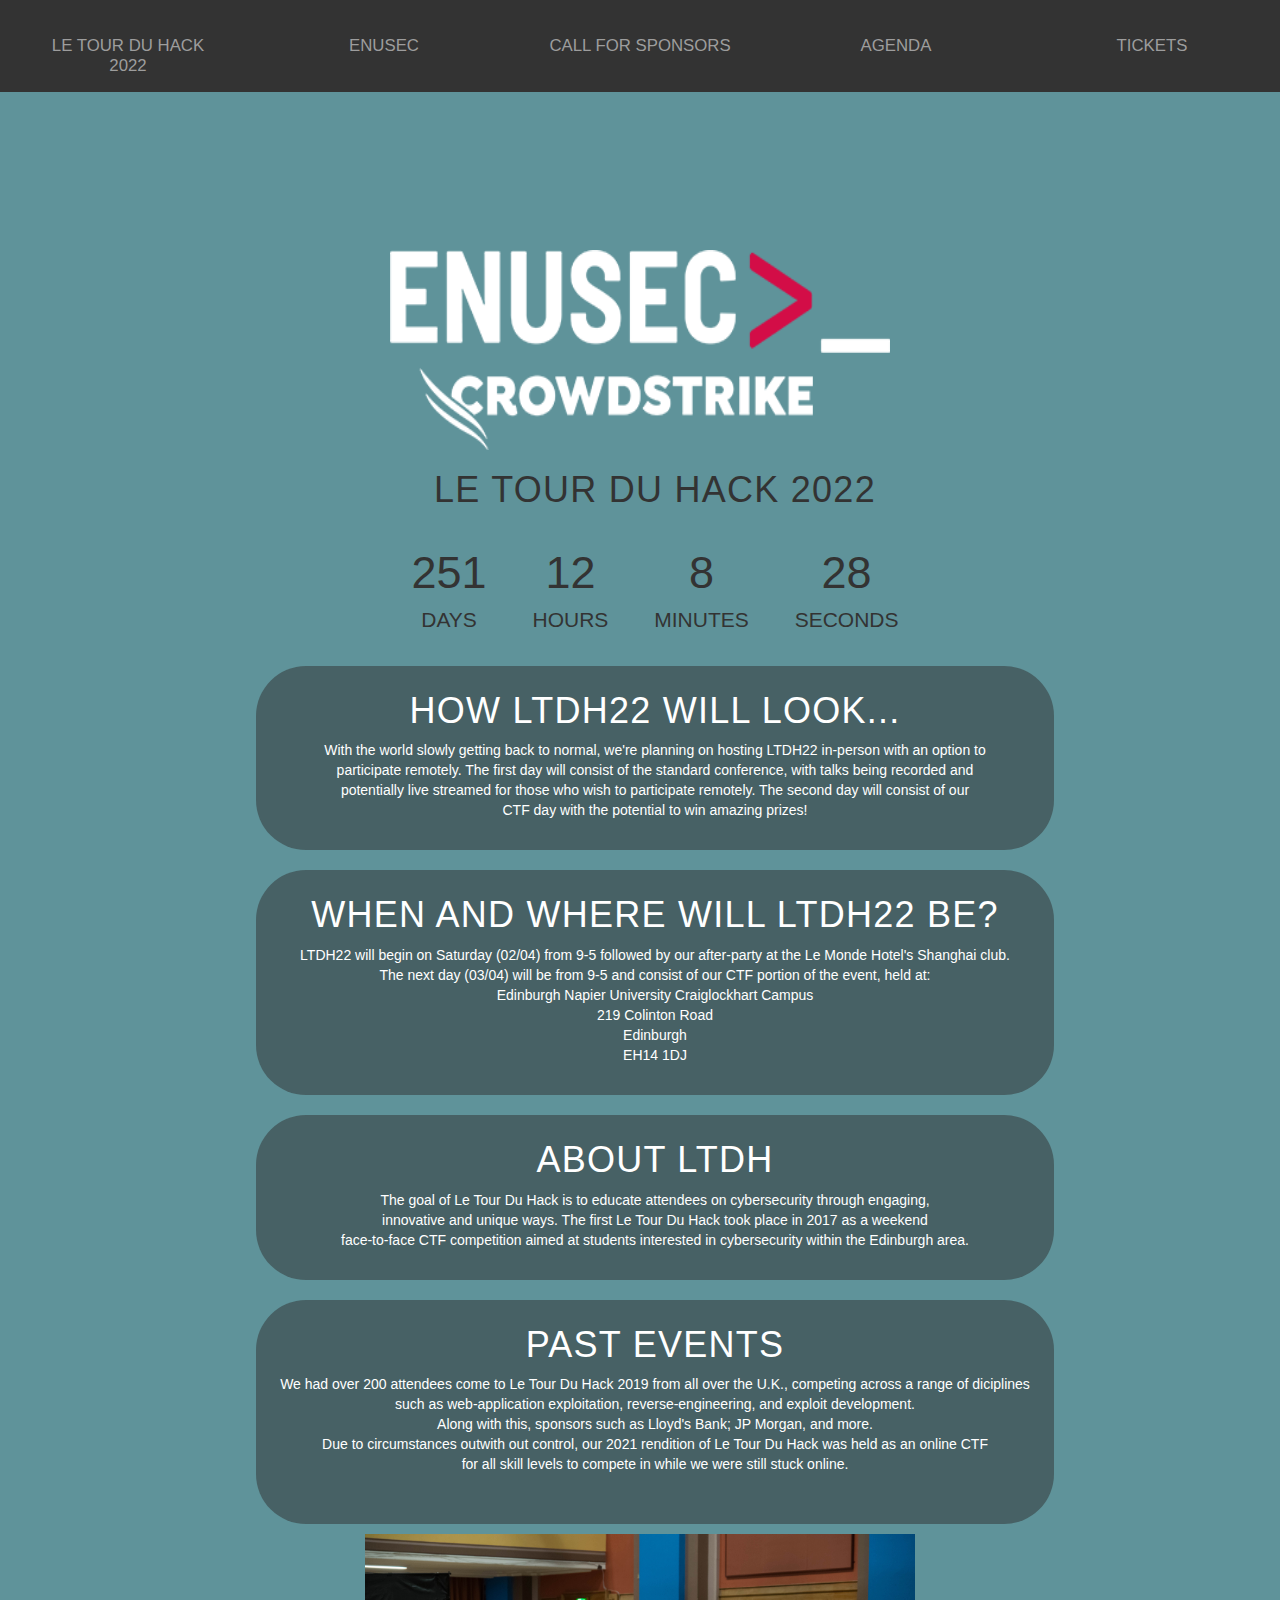
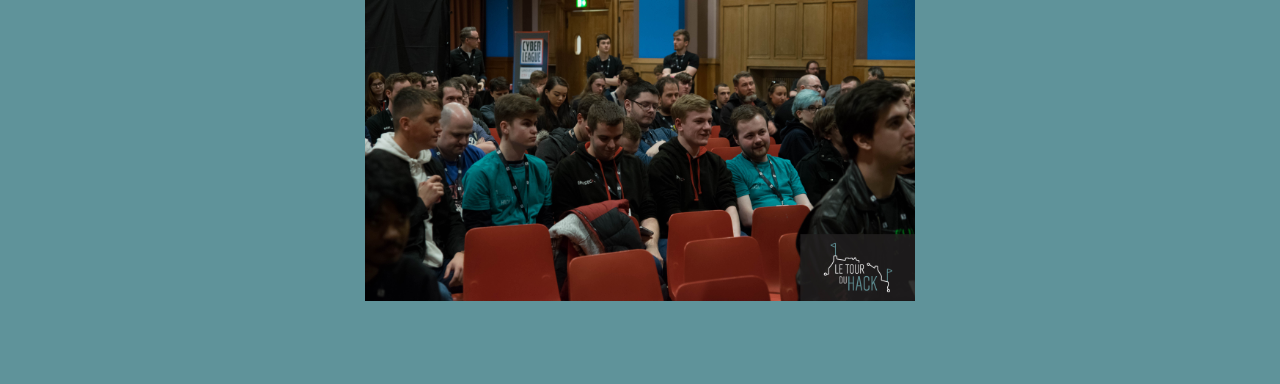
<file: index.html>
<!DOCTYPE html>
<html lang="en">
<head>

  <title>Le Tour Du Hack 2022</title>
  <meta charset="utf-8">
  <meta name="viewport" content="width=device-width, initial-scale=1">
  <link rel="stylesheet" href="https://maxcdn.bootstrapcdn.com/bootstrap/3.4.1/css/bootstrap.min.css">
  <script src="https://ajax.googleapis.com/ajax/libs/jquery/3.5.1/jquery.min.js"></script>
  <script src="https://maxcdn.bootstrapcdn.com/bootstrap/3.4.1/js/bootstrap.min.js"></script>
</head>
<body style="height:620px">
<nav class="navbar navbar-inverse navbar-fixed-top">
    <ul class="nav navbar-nav">
      <li><a class="navbar-brand" href="https://ltdh22.enusec.org/">Le Tour Du Hack 2022</a></li>
      <li><a href="https://enusec.org/">ENUSEC</a></li>
      <li><a href="https://ltdh22.enusec.org/cfs">Call For Sponsors</a></li>
      <li><a href="https://ltdh22.enusec.org/agenda.html">Agenda</a></li>
      <li><a href="https://www.eventbrite.co.uk/e/le-tour-du-hack-2022-tickets-243258912957">Tickets</a></li>
    </ul>
</nav>



<link rel="stylesheet" href="style.css">

  <div class="im"></div>
<div class="container"><img src="enuseclogo.png" alt="Enusec Logo" style="width:500px;height:200px;">

<div class="container">
  <h1 id="headline">Le Tour Du Hack 2022</h1>
  <div id="countdown">
  <script src="script.js"></script>
    <ul class="time">
      <li><span id="days"></span>Days</li>
      <li><span id="hours"></span>Hours</li>
      <li><span id="minutes"></span>Minutes</li>
      <li><span id="seconds"></span>Seconds</li>
    </ul>
  </div>
</div>
  
  
<div class="container" style="color:white;">

	<div style="padding-top:5px; background: rgba(48,47,47, 0.5); width:70%; margin-left:auto; margin-right:auto; display:block; border-radius:50px;">

		<h1 id="headline"> How LTDH22 will look... </h1>
		<p>
		With the world slowly getting back to normal, we're planning on hosting LTDH22 in-person with an option to <br>
		participate remotely. The first day will consist of the standard conference, with talks being recorded and <br>
		potentially live streamed for those who wish to participate remotely. The second day will consist of our <br>
		CTF day with the potential to win amazing prizes!<br>
		</p>
		<br>
	</div>
	<br>
	<div style="padding-top:5px; background: rgba(48,47,47, 0.5); width:70%; margin-left:auto; margin-right:auto; display:block; border-radius:50px;">

		<h1 id="headline"> When and Where will LTDH22 be? </h1>
		<p>
		LTDH22 will begin on Saturday (02/04) from 9-5 followed by our after-party at the Le Monde Hotel's Shanghai club. <br>
		The next day (03/04) will be from 9-5 and consist of our CTF portion of the event, held at:<br>
		Edinburgh Napier University Craiglockhart Campus<br>
		219 Colinton Road<br>
    		Edinburgh<br>
   		EH14 1DJ <br>
		</p>
		<br>
	</div>
	<br>
	<div style="padding-top:5px; background: rgba(48,47,47, 0.5); width:70%; margin-left:auto; margin-right:auto; display:block; border-radius:50px;">

		<h1 id="headline"> About LTDH </h1>
		<p> 
		The goal of Le Tour Du Hack is to educate attendees on cybersecurity through engaging, <br>
		innovative and unique ways. The first Le Tour Du Hack took place in 2017 as a weekend <br>
		face-to-face CTF competition aimed at students interested in cybersecurity within the Edinburgh area.<br></p>
		<br>
	</div>
	<br>
	<div style="padding-top:5px; background: rgba(48,47,47, 0.5); width:70%; margin-left:auto; margin-right:auto; display:block; border-radius:50px;">

		<h1 id="headline"> Past Events </h1>
		<p style="padding-bottom:50px;">
		We had over 200 attendees come to Le Tour Du Hack 2019 from all over the U.K., competing across a range of diciplines<br>
		such as web-application exploitation, reverse-engineering, and exploit development. <br>
		Along with this, sponsors such as Lloyd's Bank; JP Morgan, and more.<br>
		Due to circumstances outwith out control, our 2021 rendition of Le Tour Du Hack was held as an online CTF<br>
		for all skill levels to compete in while we were still stuck online.<br>
		</p>
		
	</div>
</div>


<div class="w3-content" style="max-height:250px; max-width:550px; display:block; margin-left:auto; margin-right:auto; padding-bottom:450px;">

  <img class="mySlides" src="uploads/DSC_2024.jpg" style="width:100%">
  <img class="mySlides" src="uploads/DSC_2030.jpg" style="width:100%">
  <img class="mySlides" src="uploads/IMG_3786.jpg" style="width:100%">
  <img class="mySlides" src="uploads/comm.png" style="width:100%">
  <img class="mySlides" src="Capture.PNG" style="width:100%">
  <img class="mySlides" src="uploads/logo.png" style="width:100%">
  <img class="mySlides" src="uploads/rich.png" style="width:100%">
  
</div>

<script>
	var slideIndex = 0;
	carousel();

	function carousel() {
	  var i;
	  var x = document.getElementsByClassName("mySlides");
	  for (i = 0; i < x.length; i++) {
		x[i].style.display = "none"; 
	  }
	  slideIndex++;
	  if (slideIndex > x.length) {slideIndex = 1} 
	  x[slideIndex-1].style.display = "block"; 
	  setTimeout(carousel, 2000); 
	}
</script>

</html>
</file>
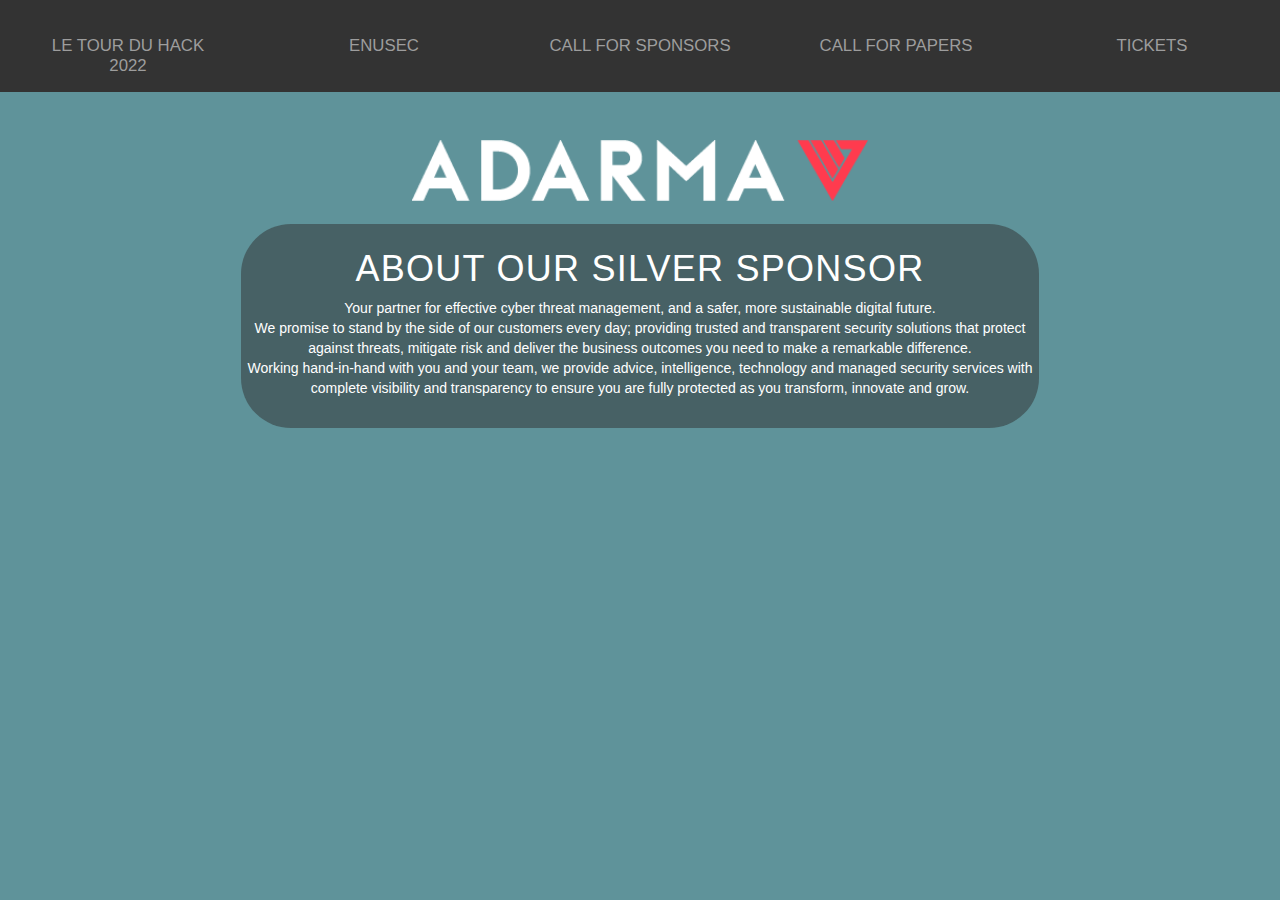
<file: adarma.html>
<!DOCTYPE html>
<html lang="en">
<head>

  <title>Le Tour Du Hack 2022</title>
  <meta charset="utf-8">
  <meta name="viewport" content="width=device-width, initial-scale=1">
  <link rel="stylesheet" href="https://maxcdn.bootstrapcdn.com/bootstrap/3.4.1/css/bootstrap.min.css">
  <script src="https://ajax.googleapis.com/ajax/libs/jquery/3.5.1/jquery.min.js"></script>
  <script src="https://maxcdn.bootstrapcdn.com/bootstrap/3.4.1/js/bootstrap.min.js"></script>
</head>
<body style="height:620px">

<nav class="navbar navbar-inverse navbar-fixed-top">
    <ul class="nav navbar-nav">
      <li><a class="navbar-brand" href="https://ltdh22.enusec.org/">Le Tour Du Hack 2022</a></li>
      <li><a href="https://enusec.org/">ENUSEC</a></li>
      <li><a href="https://ltdh22.enusec.org/cfs">Call For Sponsors</a></li>
      <li><a href="https://ltdh22.enusec.org/cfp">Call For Papers</a></li>
      <li><a href="https://www.eventbrite.co.uk/e/le-tour-du-hack-2022-tickets-243258912957">Tickets</a></li>
    </ul>
</nav>



<link rel="stylesheet" href="style.css">


<br>
<div class="container" style="color:white;">
<br>
<br>
<br>
<br>
<br>
<br>
	<img src="uploads/adarma_white.png" style="width:40%; padding-bottom:2%">
	<div style="padding-top:5px; background: rgba(48,47,47, 0.5); width:70%; margin-left:auto; margin-right:auto; display:block; border-radius:50px;">

		<h1 id="headline"> about our Silver Sponsor </h1>
		<p>
		Your partner for effective cyber threat management, and a safer, more sustainable digital future.
		<br>
		We promise to stand by the side of our customers every day; providing trusted and transparent security solutions that protect against threats, mitigate risk and deliver the business outcomes you need to make a remarkable difference.
		<br>
		Working hand-in-hand with you and your team, we provide advice, intelligence, technology and managed security services with complete visibility and transparency to ensure you are fully protected as you transform, innovate and grow.		<br>
		</p>
		<br>
	</div>
</body>
</html>
</file>
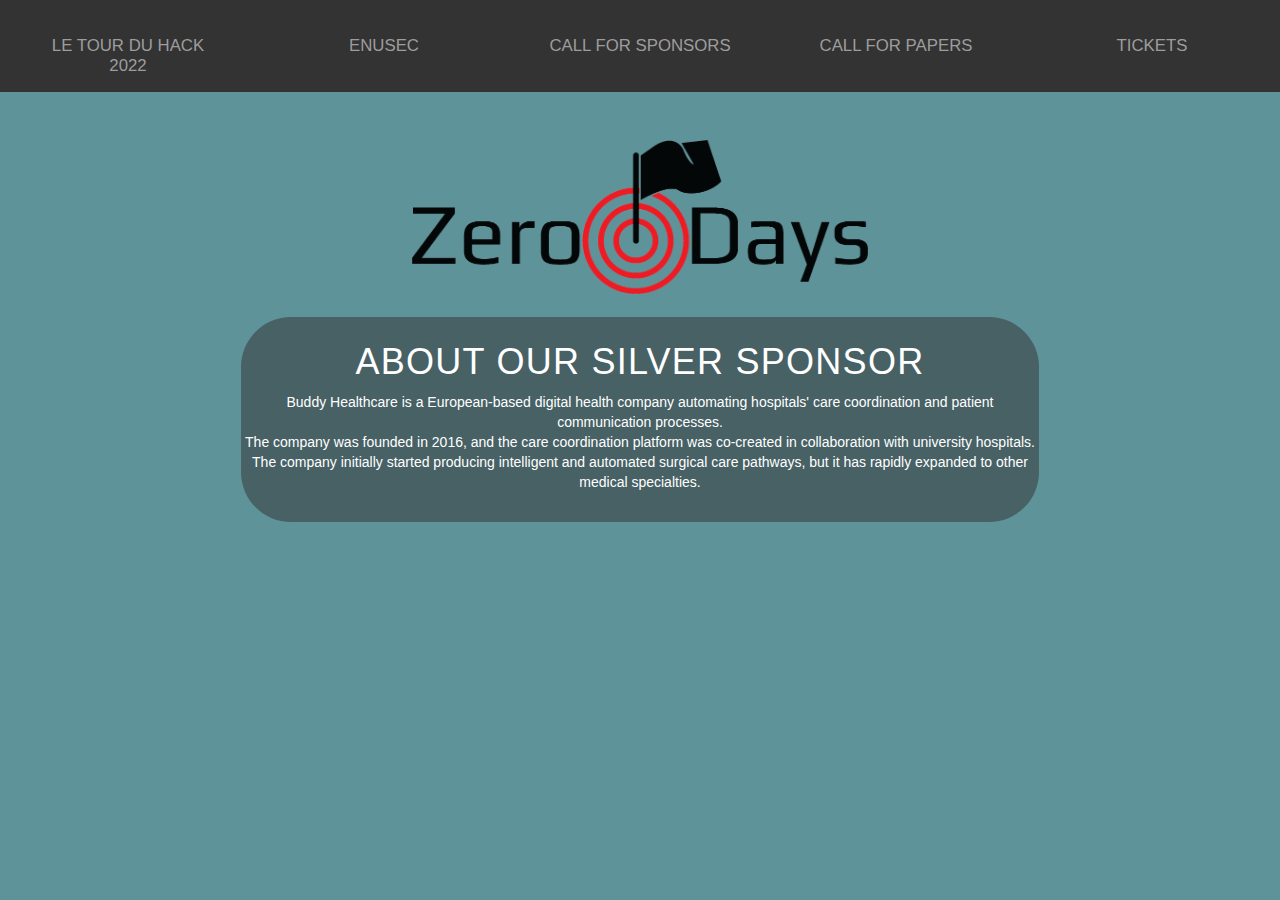
<file: BuddyHealthcare.html>
<!DOCTYPE html>
<html lang="en">
<head>

  <title>Le Tour Du Hack 2022</title>
  <meta charset="utf-8">
  <meta name="viewport" content="width=device-width, initial-scale=1">
  <link rel="stylesheet" href="https://maxcdn.bootstrapcdn.com/bootstrap/3.4.1/css/bootstrap.min.css">
  <script src="https://ajax.googleapis.com/ajax/libs/jquery/3.5.1/jquery.min.js"></script>
  <script src="https://maxcdn.bootstrapcdn.com/bootstrap/3.4.1/js/bootstrap.min.js"></script>
</head>
<body style="height:620px">

<nav class="navbar navbar-inverse navbar-fixed-top">
    <ul class="nav navbar-nav">
      <li><a class="navbar-brand" href="https://ltdh22.enusec.org/">Le Tour Du Hack 2022</a></li>
      <li><a href="https://enusec.org/">ENUSEC</a></li>
      <li><a href="https://ltdh22.enusec.org/cfs">Call For Sponsors</a></li>
      <li><a href="https://ltdh22.enusec.org/cfp">Call For Papers</a></li>
      <li><a href="https://www.eventbrite.co.uk/e/le-tour-du-hack-2022-tickets-243258912957">Tickets</a></li>
    </ul>
</nav>



<link rel="stylesheet" href="style.css">


<br>
<div class="container" style="color:white;">
<br>
<br>
<br>
<br>
<br>
<br>
	<img src="uploads/ZeroDaysBlack.png" style="width:40%; padding-bottom:2%">
	<div style="padding-top:5px; background: rgba(48,47,47, 0.5); width:70%; margin-left:auto; margin-right:auto; display:block; border-radius:50px;">

		<h1 id="headline"> about our Silver Sponsor </h1>
		<p>
		Buddy Healthcare is a European-based digital health company automating hospitals' care coordination and patient communication processes.
<br>
The company was founded in 2016, and the care coordination platform was co-created in collaboration with university hospitals.
<br>
The company initially started producing intelligent and automated surgical care pathways, but it has rapidly expanded to other medical specialties.

		</p>
		<br>
	</div>
</body>
</html>
</file>
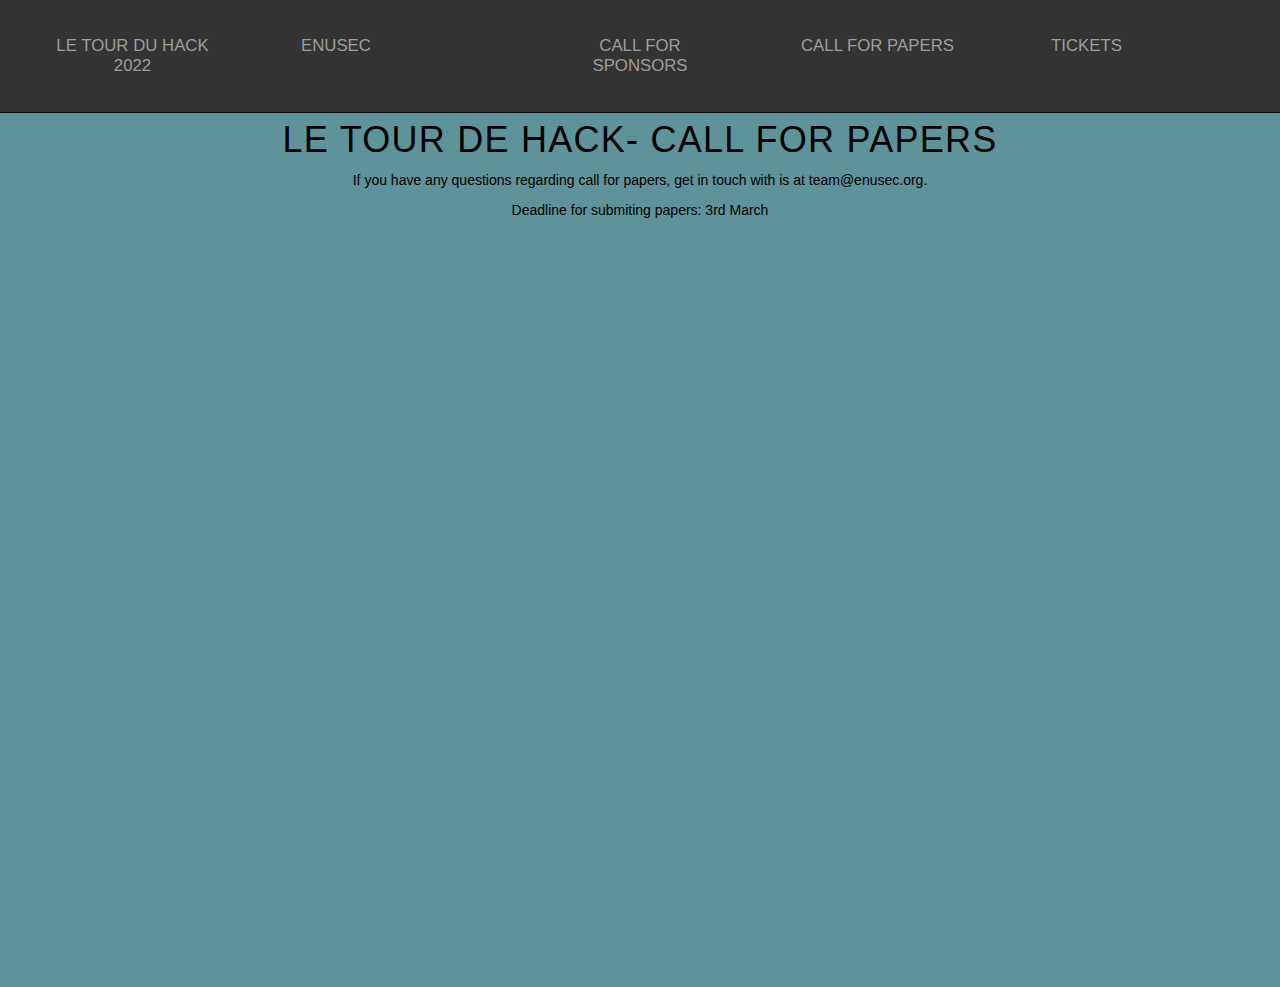
<file: cfp.html>
<!DOCTYPE html>
<html lang="en" >
	<head>
	  <title>Le Tour Du Hack 2022</title>
	  <meta charset="utf-8">
	  <meta name="viewport" content="width=device-width, initial-scale=1">
	  <link rel="stylesheet" href="https://maxcdn.bootstrapcdn.com/bootstrap/3.4.1/css/bootstrap.min.css">
	  <script src="https://ajax.googleapis.com/ajax/libs/jquery/3.5.1/jquery.min.js"></script>
	  <script src="https://maxcdn.bootstrapcdn.com/bootstrap/3.4.1/js/bootstrap.min.js"></script>
	  <link rel="stylesheet" href="style2.css">
	</head>
	<body>

		<div style="height:100px">
			<nav class="navbar navbar-inverse navbar-fixed-top">
			  <div class="container-fluid">
				<ul class="nav navbar-nav">
      					<li><a class="navbar-brand" href="https://ltdh22.enusec.org/">Le Tour Du Hack 2022</a></li>
      					<li><a href="https://enusec.org/">ENUSEC</a></li>
      					<li><a href="https://ltdh22.enusec.org/cfs">Call For Sponsors</a></li>
      					<li><a href="https://ltdh22.enusec.org/cfp">Call For Papers</a></li>
      					<li><a href="https://www.eventbrite.co.uk/e/le-tour-du-hack-2022-tickets-243258912957">Tickets</a></li>
    				</ul>
			  </div>
			</nav>
		</div>
		


		<h1>Le Tour De Hack- Call For papers</h1>
		 <p> If you have any questions regarding call for papers, get in touch with is at <a href="mailto: team@enusec.org">team@enusec.org</a>.</p>
		<p>Deadline for submiting papers: 3rd March</p><h1>
		 <br>
    <iframe src="https://docs.google.com/forms/d/e/1FAIpQLScXSITqYgsmlxFJ0gQqTISSYym1t12RI2f99KR-RUt84p-6Xw/viewform?embedded=true" width="70%" height="700px" frameborder="0" marginheight="0" marginwidth="0">Loading…</iframe>
	</body>
</html>
</file>
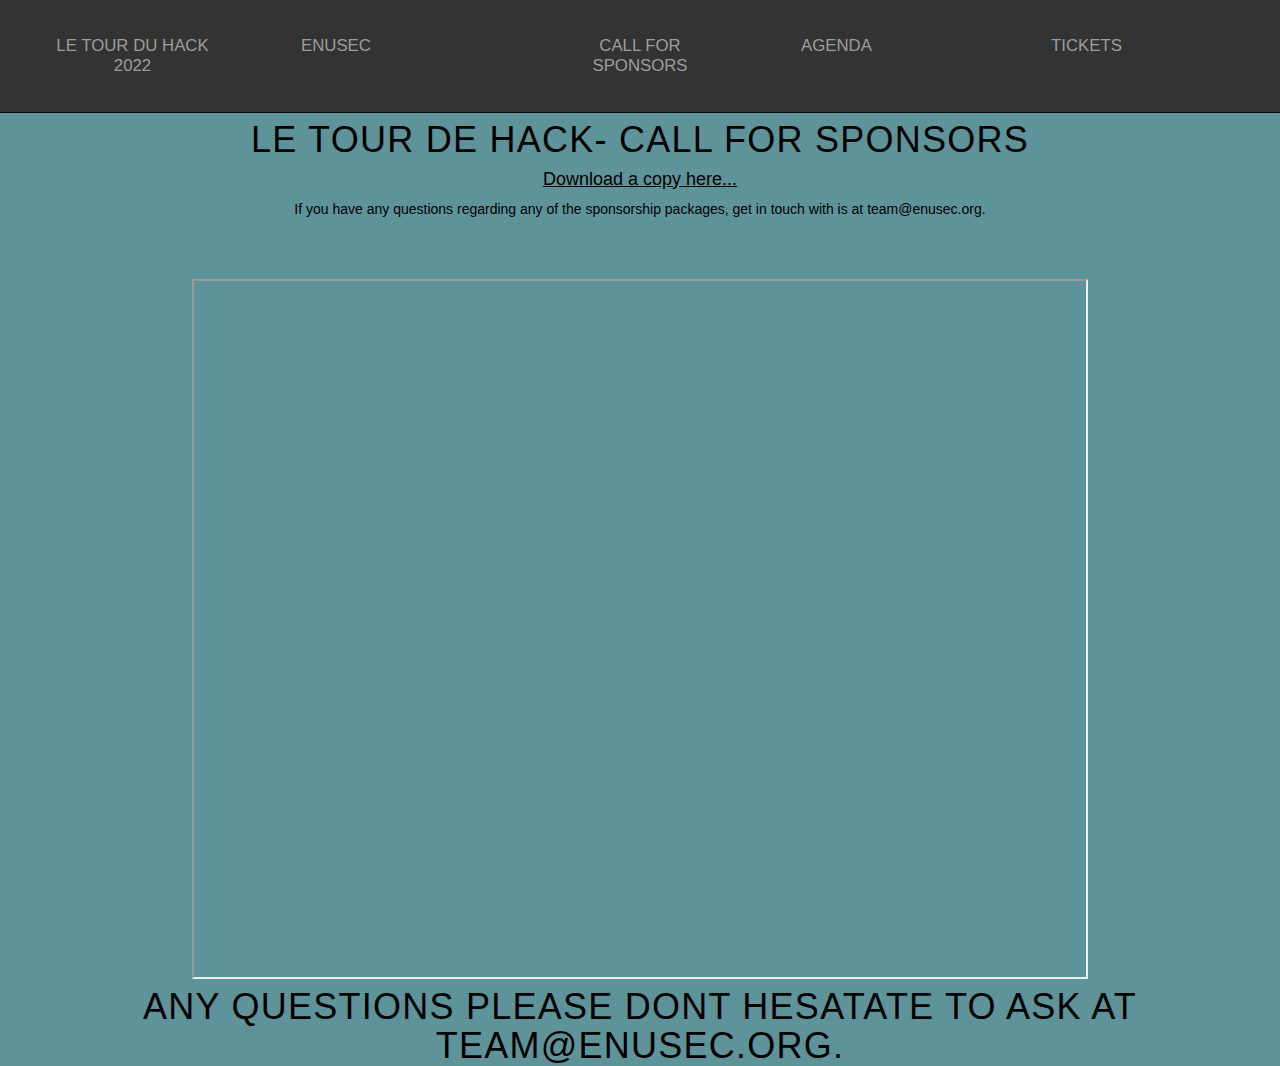
<file: cfs.html>
<!DOCTYPE html>
<html lang="en" >
	<head>
	  <title>Le Tour Du Hack 2022</title>
	  <meta charset="utf-8">
	  <meta name="viewport" content="width=device-width, initial-scale=1">
	  <link rel="stylesheet" href="https://maxcdn.bootstrapcdn.com/bootstrap/3.4.1/css/bootstrap.min.css">
	  <script src="https://ajax.googleapis.com/ajax/libs/jquery/3.5.1/jquery.min.js"></script>
	  <script src="https://maxcdn.bootstrapcdn.com/bootstrap/3.4.1/js/bootstrap.min.js"></script>
	  <link rel="stylesheet" href="style2.css">
	</head>
	<body>

		<div style="height:100px">
			<nav class="navbar navbar-inverse navbar-fixed-top">
			  <div class="container-fluid">
				<ul class="nav navbar-nav">
      					<li><a class="navbar-brand" href="https://ltdh22.enusec.org/">Le Tour Du Hack 2022</a></li>
      					<li><a href="https://enusec.org/">ENUSEC</a></li>
      					<li><a href="https://ltdh22.enusec.org/cfs">Call For Sponsors</a></li>
      					<li><a href="https://ltdh22.enusec.org/agenda.html">Agenda</a></li>
      					<li><a href="https://www.eventbrite.co.uk/e/le-tour-du-hack-2022-tickets-243258912957">Tickets</a></li>
    				</ul>
			  </div>
			</nav>
		</div>
		


		<h1>Le Tour De Hack- Call For Sponsors</h1>
		 <h4><u><a href="uploads/Call_For_Sponsors_2022.pdf">Download a copy here...</a></u></h4>
		 <p> If you have any questions regarding any of the sponsorship packages, get in touch with is at <a href="mailto: team@enusec.org">team@enusec.org</a>.</p><h1>
		 <br>
		<iframe src="uploads/Call_For_Sponsors_2022.pdf" width="70%" height="700px">
		</iframe>

		<p> Any questions please dont hesatate to ask at <a href="mailto: team@enusec.org">team@enusec.org</a>.<p>
	</body>
</html>
</file>
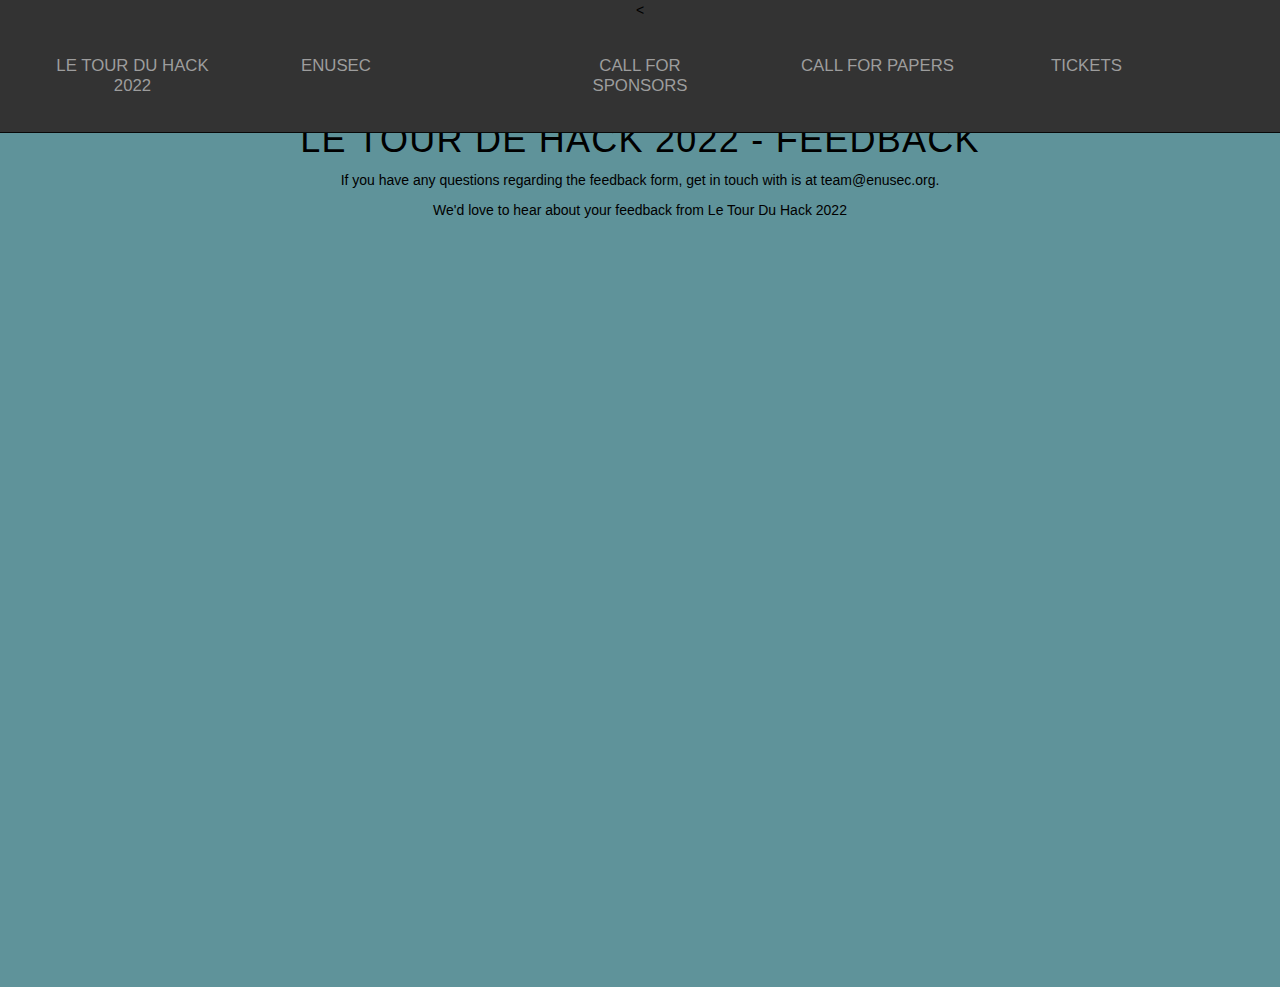
<file: feedback.html>
<!DOCTYPE html>
<html lang="en" >
	<head>
	  <title>Le Tour Du Hack 2022</title>
	  <meta charset="utf-8">
	  <meta name="viewport" content="width=device-width, initial-scale=1">
	  <link rel="stylesheet" href="https://maxcdn.bootstrapcdn.com/bootstrap/3.4.1/css/bootstrap.min.css">
	  <script src="https://ajax.googleapis.com/ajax/libs/jquery/3.5.1/jquery.min.js"></script>
	  <script src="https://maxcdn.bootstrapcdn.com/bootstrap/3.4.1/js/bootstrap.min.js"></script>
	  <link rel="stylesheet" href="style2.css">
	</head>
	<body>

		<div style="height:100px">
			<nav class="navbar navbar-inverse navbar-fixed-top">
			  <div class="container-fluid">
				<<ul class="nav navbar-nav">
      					<li><a class="navbar-brand" href="https://ltdh22.enusec.org/">Le Tour Du Hack 2022</a></li>
      					<li><a href="https://enusec.org/">ENUSEC</a></li>
      					<li><a href="https://ltdh22.enusec.org/cfs">Call For Sponsors</a></li>
      					<li><a href="https://ltdh22.enusec.org/cfp">Call For Papers</a></li>
      					<li><a href="https://www.eventbrite.co.uk/e/le-tour-du-hack-2022-tickets-243258912957">Tickets</a></li>
    				</ul>
			  </div>
			</nav>
		</div>
		


		<h1>Le Tour De Hack 2022 - Feedback</h1>
		 <p> If you have any questions regarding the feedback form, get in touch with is at <a href="mailto: team@enusec.org">team@enusec.org</a>.</p>
		<p>We'd love to hear about your feedback from Le Tour Du Hack 2022</p><h1>
		 <br>
    <iframe src="https://docs.google.com/forms/d/e/1FAIpQLSexVg66mZsMgXHHyzWIaary-gC3t2svnv-oQaoKH9ti9e5Wcg/viewform?embedded=true" width="70%" height="700" frameborder="0" marginheight="0" marginwidth="0">Loading…</iframe>	</body>
</html>
</file>
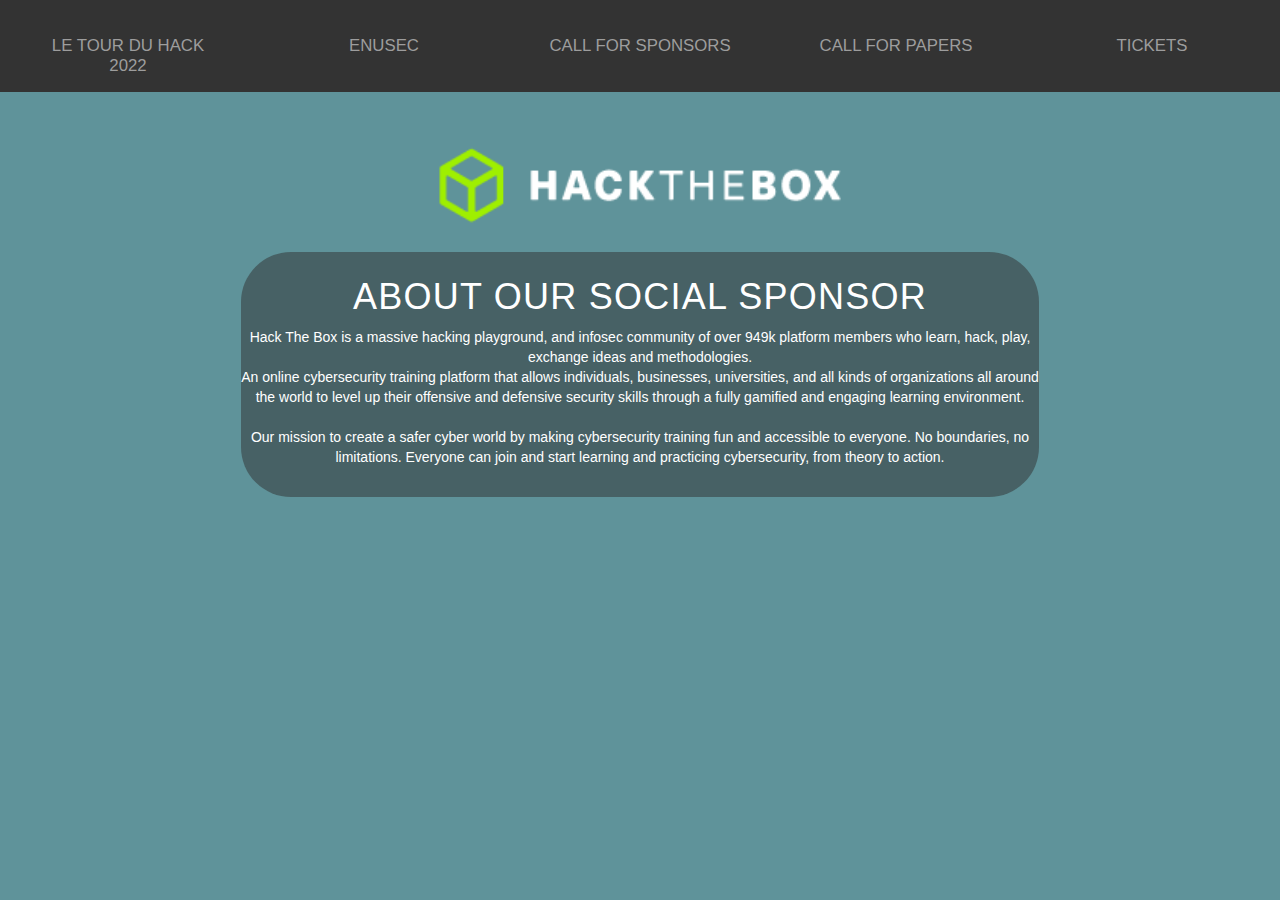
<file: hackthebox.html>
<!DOCTYPE html>
<html lang="en">
<head>

  <title>Le Tour Du Hack 2022</title>
  <meta charset="utf-8">
  <meta name="viewport" content="width=device-width, initial-scale=1">
  <link rel="stylesheet" href="https://maxcdn.bootstrapcdn.com/bootstrap/3.4.1/css/bootstrap.min.css">
  <script src="https://ajax.googleapis.com/ajax/libs/jquery/3.5.1/jquery.min.js"></script>
  <script src="https://maxcdn.bootstrapcdn.com/bootstrap/3.4.1/js/bootstrap.min.js"></script>
</head>
<body style="height:620px">

<nav class="navbar navbar-inverse navbar-fixed-top">
    <ul class="nav navbar-nav">
      <li><a class="navbar-brand" href="https://ltdh22.enusec.org/">Le Tour Du Hack 2022</a></li>
      <li><a href="https://enusec.org/">ENUSEC</a></li>
      <li><a href="https://ltdh22.enusec.org/cfs">Call For Sponsors</a></li>
      <li><a href="https://ltdh22.enusec.org/cfp">Call For Papers</a></li>
      <li><a href="https://www.eventbrite.co.uk/e/le-tour-du-hack-2022-tickets-243258912957">Tickets</a></li>
    </ul>
</nav>



<link rel="stylesheet" href="style.css">


<br>
<div class="container" style="color:white;">
<br>
<br>
<br>
<br>
<br>
<br>
	<img src="uploads/HTB-Logo-RGB_BRC-Site-300.png" style="width:40%; padding-bottom:2%">
	<div style="padding-top:5px; background: rgba(48,47,47, 0.5); width:70%; margin-left:auto; margin-right:auto; display:block; border-radius:50px;">

		<h1 id="headline"> about our social Sponsor </h1>
		<p>
		Hack The Box is a massive hacking playground, and infosec community of over 949k platform members who learn, hack, play, exchange ideas and methodologies.
		<br>
		An online cybersecurity training platform that allows individuals, businesses, universities, and all kinds of organizations all around the world to level up their offensive and defensive security skills through a fully gamified and engaging learning environment.
		<br>
		<br>
		Our mission to create a safer cyber world by making cybersecurity training fun and accessible to everyone. No boundaries, no limitations. Everyone can join and start learning and practicing cybersecurity, from theory to action.
		<br>
		</p>
		<br>
	</div>
</body>
</html>
</file>
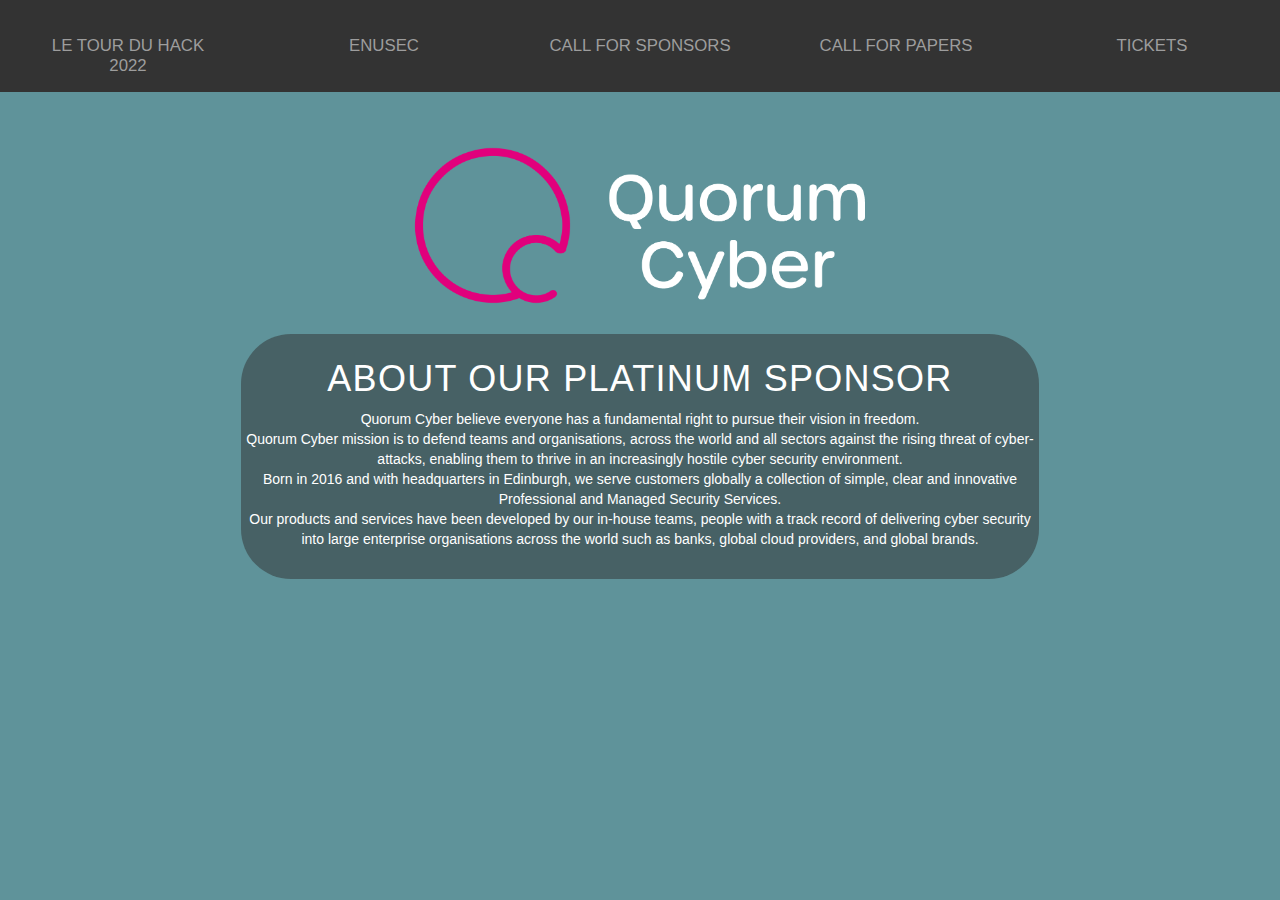
<file: QuorumCyber.html>
<!DOCTYPE html>
<html lang="en">
<head>

  <title>Le Tour Du Hack 2022</title>
  <meta charset="utf-8">
  <meta name="viewport" content="width=device-width, initial-scale=1">
  <link rel="stylesheet" href="https://maxcdn.bootstrapcdn.com/bootstrap/3.4.1/css/bootstrap.min.css">
  <script src="https://ajax.googleapis.com/ajax/libs/jquery/3.5.1/jquery.min.js"></script>
  <script src="https://maxcdn.bootstrapcdn.com/bootstrap/3.4.1/js/bootstrap.min.js"></script>
</head>
<body style="height:620px">

<nav class="navbar navbar-inverse navbar-fixed-top">
    <ul class="nav navbar-nav">
      <li><a class="navbar-brand" href="https://ltdh22.enusec.org/">Le Tour Du Hack 2022</a></li>
      <li><a href="https://enusec.org/">ENUSEC</a></li>
      <li><a href="https://ltdh22.enusec.org/cfs">Call For Sponsors</a></li>
      <li><a href="https://ltdh22.enusec.org/cfp">Call For Papers</a></li>
      <li><a href="https://www.eventbrite.co.uk/e/le-tour-du-hack-2022-tickets-243258912957">Tickets</a></li>
    </ul>
</nav>



<link rel="stylesheet" href="style.css">


<br>
<div class="container" style="color:white;">
<br>
<br>
<br>
<br>
<br>
<br>
	<img src="uploads/Quorum Cyber_Logo_Inverse_RGB-01.png" style="width:40%; padding-bottom:2%">
	<div style="padding-top:5px; background: rgba(48,47,47, 0.5); width:70%; margin-left:auto; margin-right:auto; display:block; border-radius:50px;">

		<h1 id="headline"> about our Platinum Sponsor </h1>
		<p>
		Quorum Cyber believe everyone has a fundamental right to pursue their vision in freedom.
		<br>
		Quorum Cyber mission is to defend teams and organisations, across the world and all sectors against the rising threat of cyber-attacks, enabling them to thrive in an increasingly hostile cyber security environment.
		<br>
		Born in 2016 and with headquarters in Edinburgh, we serve customers globally a collection of simple, clear and innovative Professional and Managed Security Services.
		<br>
		Our products and services have been developed by our in-house teams, people with a track record of delivering cyber security into large enterprise organisations across the world such as banks, global cloud providers, and global brands.
		<br>
		</p>
		<br>
	</div>
</body>
</html>
</file>
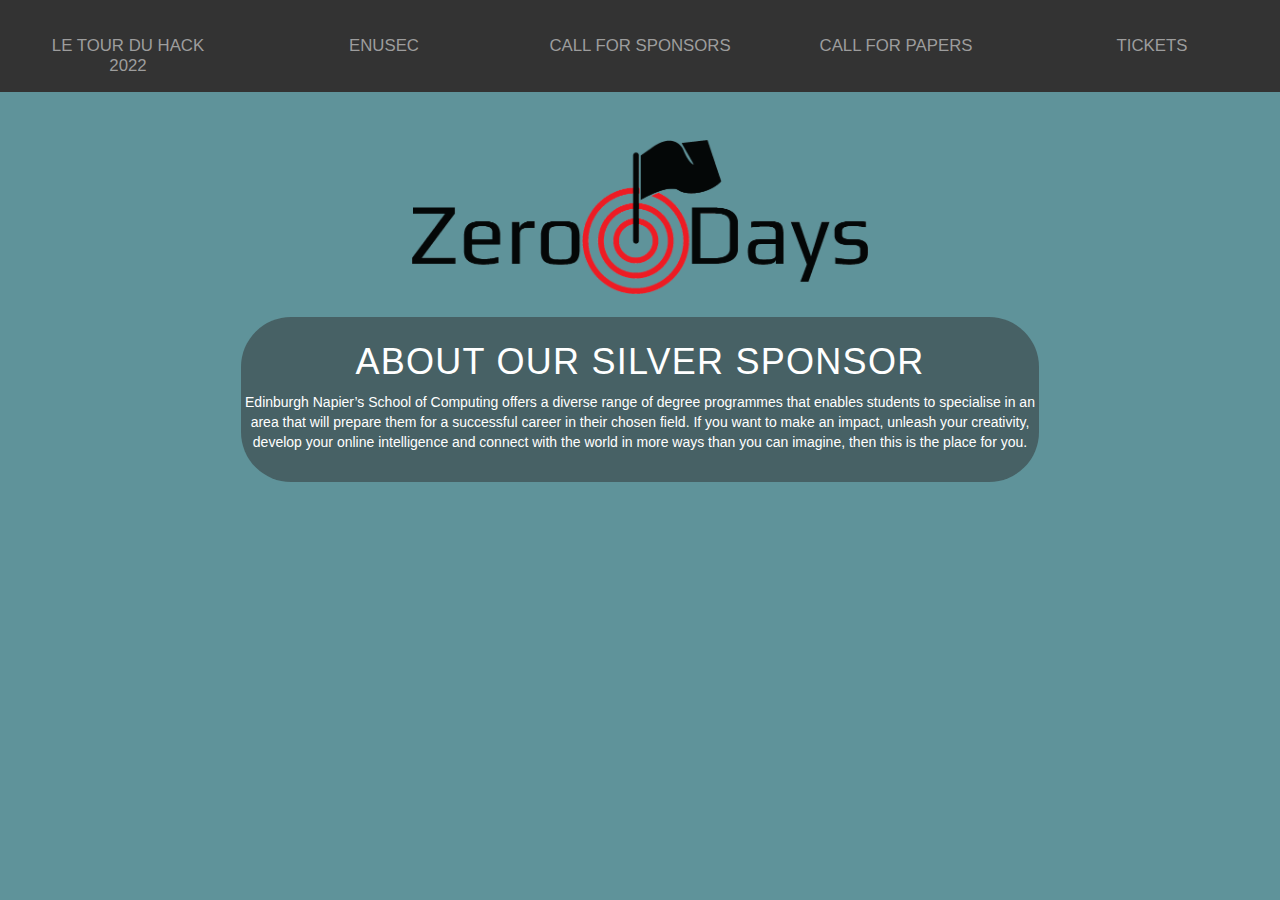
<file: schoolofcomputing.html>
<!DOCTYPE html>
<html lang="en">
<head>

  <title>Le Tour Du Hack 2022</title>
  <meta charset="utf-8">
  <meta name="viewport" content="width=device-width, initial-scale=1">
  <link rel="stylesheet" href="https://maxcdn.bootstrapcdn.com/bootstrap/3.4.1/css/bootstrap.min.css">
  <script src="https://ajax.googleapis.com/ajax/libs/jquery/3.5.1/jquery.min.js"></script>
  <script src="https://maxcdn.bootstrapcdn.com/bootstrap/3.4.1/js/bootstrap.min.js"></script>
</head>
<body style="height:620px">

<nav class="navbar navbar-inverse navbar-fixed-top">
    <ul class="nav navbar-nav">
      <li><a class="navbar-brand" href="https://ltdh22.enusec.org/">Le Tour Du Hack 2022</a></li>
      <li><a href="https://enusec.org/">ENUSEC</a></li>
      <li><a href="https://ltdh22.enusec.org/cfs">Call For Sponsors</a></li>
      <li><a href="https://ltdh22.enusec.org/cfp">Call For Papers</a></li>
      <li><a href="https://www.eventbrite.co.uk/e/le-tour-du-hack-2022-tickets-243258912957">Tickets</a></li>
    </ul>
</nav>



<link rel="stylesheet" href="style.css">


<br>
<div class="container" style="color:white;">
<br>
<br>
<br>
<br>
<br>
<br>
	<img src="uploads/ZeroDaysBlack.png" style="width:40%; padding-bottom:2%">
	<div style="padding-top:5px; background: rgba(48,47,47, 0.5); width:70%; margin-left:auto; margin-right:auto; display:block; border-radius:50px;">

		<h1 id="headline"> about our Silver Sponsor </h1>
		<p>
		Edinburgh Napier’s School of Computing offers a diverse range of degree programmes that enables students to specialise in an area that will prepare them for a successful career in their chosen field. If you want to make an impact, unleash your creativity, develop your online intelligence and connect with the world in more ways than you can imagine, then this is the place for you. 		</p>
		<br>
	</div>
</body>
</html>
</file>
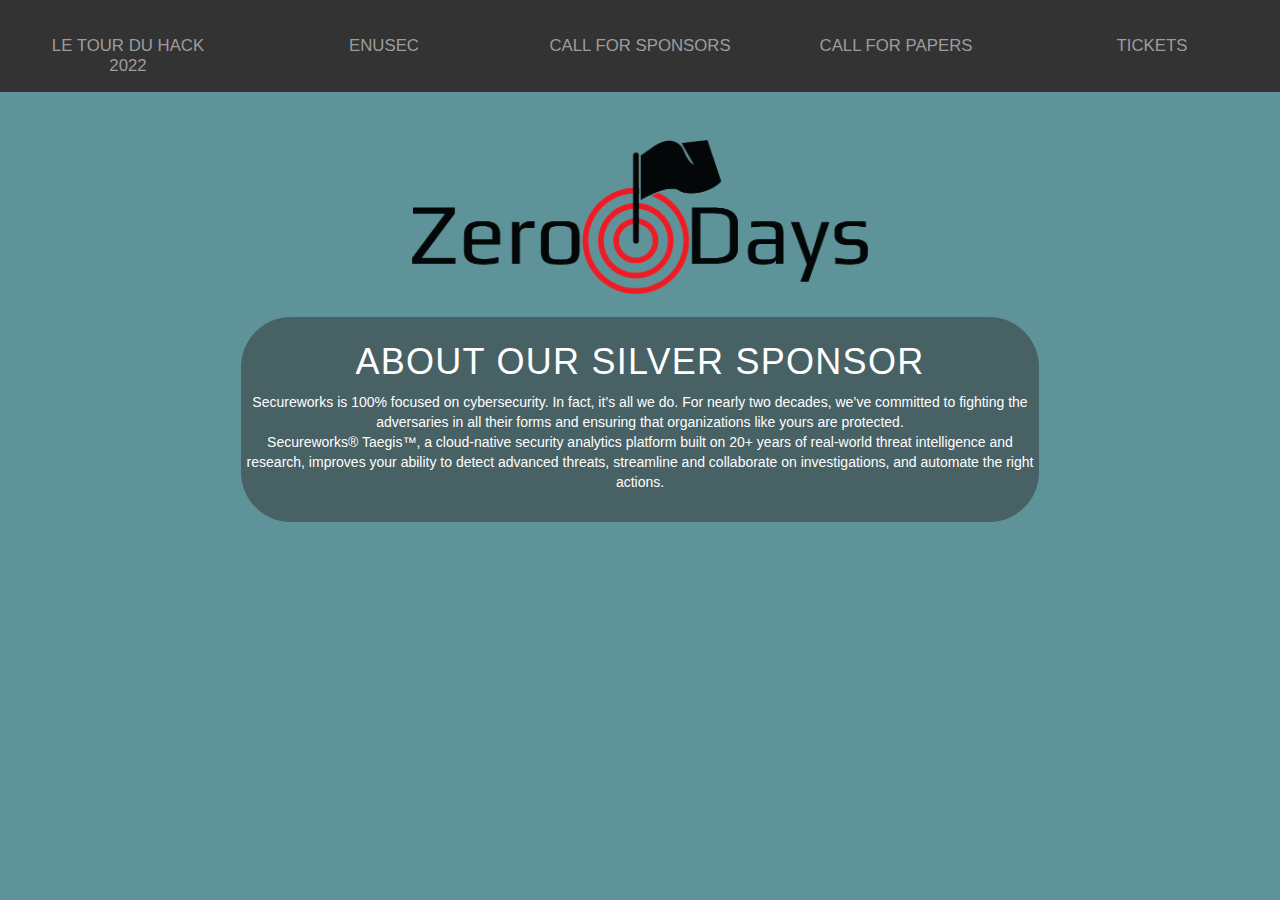
<file: Secureworks.html>
<!DOCTYPE html>
<html lang="en">
<head>

  <title>Le Tour Du Hack 2022</title>
  <meta charset="utf-8">
  <meta name="viewport" content="width=device-width, initial-scale=1">
  <link rel="stylesheet" href="https://maxcdn.bootstrapcdn.com/bootstrap/3.4.1/css/bootstrap.min.css">
  <script src="https://ajax.googleapis.com/ajax/libs/jquery/3.5.1/jquery.min.js"></script>
  <script src="https://maxcdn.bootstrapcdn.com/bootstrap/3.4.1/js/bootstrap.min.js"></script>
</head>
<body style="height:620px">

<nav class="navbar navbar-inverse navbar-fixed-top">
    <ul class="nav navbar-nav">
      <li><a class="navbar-brand" href="https://ltdh22.enusec.org/">Le Tour Du Hack 2022</a></li>
      <li><a href="https://enusec.org/">ENUSEC</a></li>
      <li><a href="https://ltdh22.enusec.org/cfs">Call For Sponsors</a></li>
      <li><a href="https://ltdh22.enusec.org/cfp">Call For Papers</a></li>
      <li><a href="https://www.eventbrite.co.uk/e/le-tour-du-hack-2022-tickets-243258912957">Tickets</a></li>
    </ul>
</nav>



<link rel="stylesheet" href="style.css">


<br>
<div class="container" style="color:white;">
<br>
<br>
<br>
<br>
<br>
<br>
	<img src="uploads/ZeroDaysBlack.png" style="width:40%; padding-bottom:2%">
	<div style="padding-top:5px; background: rgba(48,47,47, 0.5); width:70%; margin-left:auto; margin-right:auto; display:block; border-radius:50px;">

		<h1 id="headline"> about our Silver Sponsor </h1>
		<p>
		Secureworks is 100% focused on cybersecurity. In fact, it’s all we do. For nearly two decades, we’ve committed to fighting the adversaries in all their forms and ensuring that organizations like yours are protected.
    <br>
    Secureworks® Taegis™, a cloud-native security analytics platform built on 20+ years of real-world threat intelligence and research, improves your ability to detect advanced threats, streamline and collaborate on investigations, and automate the right actions. 
		</p>
		<br>
	</div>
</body>
</html>
</file>
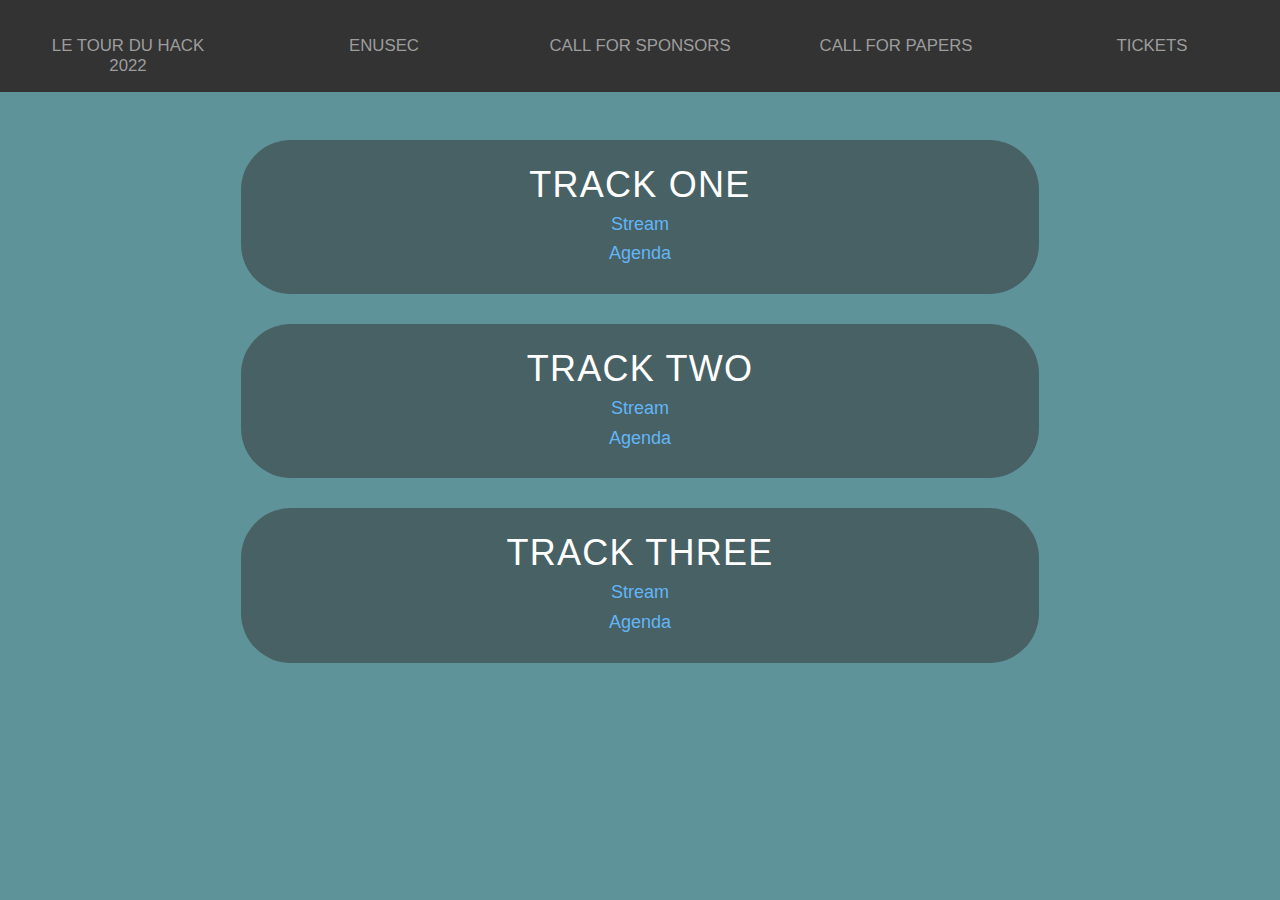
<file: stream.html>
<!DOCTYPE html>
<html lang="en">
<head>

  <title>Le Tour Du Hack 2022</title>
  <meta charset="utf-8">
  <meta name="viewport" content="width=device-width, initial-scale=1">
  <link rel="stylesheet" href="https://maxcdn.bootstrapcdn.com/bootstrap/3.4.1/css/bootstrap.min.css">
  <script src="https://ajax.googleapis.com/ajax/libs/jquery/3.5.1/jquery.min.js"></script>
  <script src="https://maxcdn.bootstrapcdn.com/bootstrap/3.4.1/js/bootstrap.min.js"></script>
</head>
<body style="height:620px">

<nav class="navbar navbar-inverse navbar-fixed-top">
    <ul class="nav navbar-nav">
      <li><a class="navbar-brand" href="https://ltdh22.enusec.org/">Le Tour Du Hack 2022</a></li>
      <li><a href="https://enusec.org/">ENUSEC</a></li>
      <li><a href="https://ltdh22.enusec.org/cfs">Call For Sponsors</a></li>
      <li><a href="https://ltdh22.enusec.org/cfp">Call For Papers</a></li>
      <li><a href="https://www.eventbrite.co.uk/e/le-tour-du-hack-2022-tickets-243258912957">Tickets</a></li>
    </ul>
</nav>



<link rel="stylesheet" href="style.css">


<br>
<div class="container" style="color:white;">
<br>
<br>
<br>
<br>
<br>
<br>
	<div style="padding-top:5px; background: rgba(48,47,47, 0.5); width:70%; margin-left:auto; margin-right:auto; display:block; border-radius:50px;">

		<h1 id="headline"> Track One </h1>
		<p>
	<a href="https://youtu.be/U0emw67ckl0"> <h4> Stream </h4> </a>
	<a href="/track1.png"> <h4> Agenda </h4> </a>
		<br>
		</p>

	</div>
	<br>
		<div style="padding-top:5px; background: rgba(48,47,47, 0.5); width:70%; margin-left:auto; margin-right:auto; display:block; border-radius:50px;">

		<h1 id="headline"> Track Two </h1>
		<p>
			<a href="https://youtu.be/kHgF0L_yzlI"> <h4> Stream </h4> </a>
			<a href="/track2.png"> <h4> Agenda </h4> </a>
		<br>
		</p>

	</div>
	<br>
		<div style="padding-top:5px; background: rgba(48,47,47, 0.5); width:70%; margin-left:auto; margin-right:auto; display:block; border-radius:50px;">

		<h1 id="headline"> Track Three </h1>
		<p>
			<a href="https://youtu.be/O2j-MLguWFk"> <h4> Stream </h4> </a>
			<a href="/track3.png"> <h4> Agenda </h4> </a>
		<br>
		</p>

	</div>
</body>
</html>
</file>
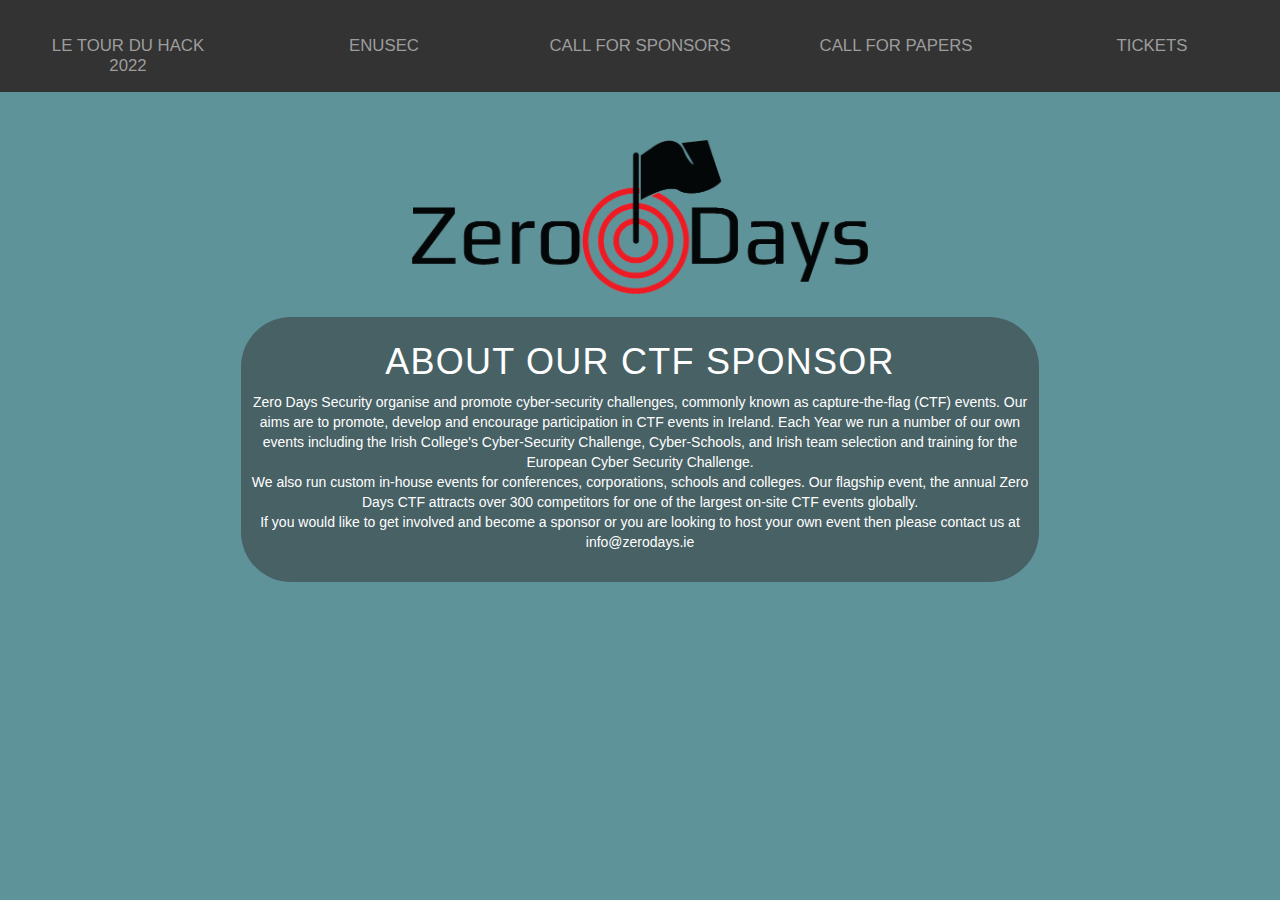
<file: ZeroDays.html>
<!DOCTYPE html>
<html lang="en">
<head>

  <title>Le Tour Du Hack 2022</title>
  <meta charset="utf-8">
  <meta name="viewport" content="width=device-width, initial-scale=1">
  <link rel="stylesheet" href="https://maxcdn.bootstrapcdn.com/bootstrap/3.4.1/css/bootstrap.min.css">
  <script src="https://ajax.googleapis.com/ajax/libs/jquery/3.5.1/jquery.min.js"></script>
  <script src="https://maxcdn.bootstrapcdn.com/bootstrap/3.4.1/js/bootstrap.min.js"></script>
</head>
<body style="height:620px">

<nav class="navbar navbar-inverse navbar-fixed-top">
    <ul class="nav navbar-nav">
      <li><a class="navbar-brand" href="https://ltdh22.enusec.org/">Le Tour Du Hack 2022</a></li>
      <li><a href="https://enusec.org/">ENUSEC</a></li>
      <li><a href="https://ltdh22.enusec.org/cfs">Call For Sponsors</a></li>
      <li><a href="https://ltdh22.enusec.org/cfp">Call For Papers</a></li>
      <li><a href="https://www.eventbrite.co.uk/e/le-tour-du-hack-2022-tickets-243258912957">Tickets</a></li>
    </ul>
</nav>



<link rel="stylesheet" href="style.css">


<br>
<div class="container" style="color:white;">
<br>
<br>
<br>
<br>
<br>
<br>
	<img src="uploads/ZeroDaysBlack.png" style="width:40%; padding-bottom:2%">
	<div style="padding-top:5px; background: rgba(48,47,47, 0.5); width:70%; margin-left:auto; margin-right:auto; display:block; border-radius:50px;">

		<h1 id="headline"> about our ctf Sponsor </h1>
		<p>
		Zero Days Security organise and promote cyber-security challenges, commonly known as capture-the-flag (CTF) events. Our aims are to promote, develop and encourage participation in CTF events in Ireland. Each Year we run a number of our own events including the Irish College's Cyber-Security Challenge, Cyber-Schools, and Irish team selection and training for the European Cyber Security Challenge.
		<br>
		We also run custom in-house events for conferences, corporations, schools and colleges. Our flagship event, the annual Zero Days CTF attracts over 300 competitors for one of the largest on-site CTF events globally.
		<br>
		If you would like to get involved and become a sponsor or you are looking to host your own event then please contact us at info@zerodays.ie	
		</p>
		<br>
	</div>
</body>
</html>
</file>
<file: style.css>
.im{
padding-top:250px;	
}

/* general styling */
:root {
  --smaller: .75;
}

* {
  box-sizing: border-box;
  margin: 0;
  padding: 0;
}

html, body {
  height: 100%;
  margin: 0;
  background-color:#5F939A;
}


body{
  background-color:#5F939A;
  color:Black;
  text-align:center; 
  font-family: -apple-system, 
    BlinkMacSystemFont, 
    "Segoe UI", 
    Roboto, 
    Oxygen-Sans, 
    Ubuntu, 
    Cantarell, 
    "Helvetica Neue", 
    sans-serif;
}


.container {
  color: #333;
  margin: 0 auto;
  text-align: center;
}

h1 {
  font-weight: normal;
  letter-spacing: .125rem;
  text-transform: uppercase;
}


li {
  display: inline-block;
  font-size: 1.5em;
  list-style-type: none;
  padding: 1em;
  text-transform: uppercase;
}

li span {
  display: block;
  font-size: 4.5rem;
}

.emoji {
  display: none;
  padding: 1rem;
}

.emoji span {
  font-size: 4rem;
  padding: 0 .5rem;
}




.nav {
  overflow: hidden;
  background-color: #333;
  position: fixed;
  top: 0;
  left: 0;
  width: 100%;
}
.nav li {
  width:20%;
}
.nav a {
  width:100%;
  hight:100%;
  float: left;
  display: block;
  color: #f2f2f2;
  text-align: center;
  padding: 14px 16px;
  text-decoration: none;
  font-size: 0.8em;
}


@media all and (max-width: 768px) {
  h1 {
    font-size: calc(1.5rem * var(--smaller));
  }
  
  li {
    font-size: calc(1.125rem * var(--smaller));
  }
  
  li span {
    font-size: calc(3.375rem * var(--smaller));
  }
  .nav {
  width: 0%;
}
  .navbar-nav{
	width: 0%;
}
}




.nav a:hover {
  background: #ddd;
  color: black;
}


.center {
  margin: auto;
  width: 50%;
  border: 3px solid green;
  padding: 10px;
}



a{
	color:#64B5F6;
	
}
a.visited {
	color:#64B5F6;
	
}
</file>
<file: style2.css>
/* general styling */
:root {
  --smaller: .75;
}

* {
  box-sizing: border-box;
  margin: 0;
  padding: 0;
}

.container {
  color: #333;
  margin: 0 auto;
  text-align: center;
}



.navbar {
  overflow: hidden;
  background-color: #333;
  position: fixed;
  top: 0;
  width: 100%;
}

.navbar a {
  float: left;
  display: block;
  color: #f2f2f2;
  text-align: center;
  /*padding: 14px 16px;*/
  text-decoration: none;
  font-size: 0.8em;
}

.navbar a:hover {
  background: #ddd;
  color: black;
}


.center {
  margin: auto;
  width: 50%;
  border: 3px solid green;
  padding: 10px;
}


h1 {
  font-weight: normal;
  letter-spacing: .125rem;
  text-transform: uppercase;
}
ul{
	width:100%;
}
li {
  width:20%;
  display: inline-block;
  font-size: 1.5em;
  list-style-type: none;
  padding: 1em;
  text-transform: uppercase;
}

li span {
  display: block;
  font-size: 4.5rem;
}



html, body {
  height: 100%;
  margin: 0;
}

body{
  background-color:#5F939A;
  color:Black;
  text-align:center; 
  font-family: -apple-system, 
    BlinkMacSystemFont, 
    "Segoe UI", 
    Roboto, 
    Oxygen-Sans, 
    Ubuntu, 
    Cantarell, 
    "Helvetica Neue", 
    sans-serif;
}
a{
	color:Black;	
}
a.visited {
	color:#64B5F6;
}

@media all and (max-width: 768px) {
  h1 {
    font-size: calc(1.5rem * var(--smaller));
  }
  
  li {
    font-size: calc(1.125rem * var(--smaller));
  }
  
  li span {
    font-size: calc(3.375rem * var(--smaller));
  }
  .nav {
  width: 0%;
}
  .navbar-nav{
	width: 0%;
}
}

.title0 { grid-area: 1 / 1 / 2 / 2;  border:1px solid black;}
.title1 { grid-area: 1 / 2 / 2 / 3;  border:1px solid black;}
.title2 { grid-area: 1 / 3 / 2 / 5; border:1px solid black;}
.title3 { grid-area: 1 / 5 / 2 / 6; border:1px solid black;}


.time2 { grid-area: 2 / 1 / 3 / 2;  border:1px solid black;}
.time3 { grid-area: 3 / 1 / 4 / 2;  border:1px solid black;}
.time4 { grid-area: 4 / 1 / 5 / 2;  border:1px solid black;}
.time5 { grid-area: 5 / 1 / 6 / 2;  border:1px solid black;}
.time6 { grid-area: 6 / 1 / 7 / 2;  border:1px solid black;}
.time7 { grid-area: 7 / 1 / 8 / 2;  border:1px solid black;}
.time8 { grid-area: 8 / 1 / 9 / 2;  border:1px solid black;}
.time9 { grid-area: 9 / 1 / 10 / 2;  border:1px solid black;}
.time10 { grid-area: 10 / 1 / 11 / 2;  border:1px solid black;}
.time11 { grid-area: 11 / 1 / 12 / 2;  border:1px solid black;}
.time12 { grid-area: 12 / 1 / 13 / 2;  border:1px solid black;}
.time13 { grid-area: 13 / 1 / 14 / 2;  border:1px solid black;}
.time14 { grid-area: 14 / 1 / 15 / 2;  border:1px solid black;}
.time15 { grid-area: 15 / 1 / 16 / 2;  border:1px solid black;}
.time16 { grid-area: 16 / 1 / 17 / 2;  border:1px solid black;}
.time17 { grid-area: 17 / 1 / 18 / 2;  border:1px solid black;}
.time18 { grid-area: 18 / 1 / 19 / 2;  border:1px solid black;}
.time19 { grid-area: 19 / 1 / 20 / 2;  border:1px solid black;}
.time20 { grid-area: 20 / 1 / 21 / 2;  border:1px solid black;}
.time21 { grid-area: 21 / 1 / 22 / 2;  border:1px solid black;}
.time22 { grid-area: 22 / 1 / 23 / 2;  border:1px solid black;}
.time23 { grid-area: 23 / 1 / 24 / 2;  border:1px solid black;}
.time24 { grid-area: 24 / 1 / 25 / 2;  border:1px solid black;}
.time25 { grid-area: 25 / 1 / 26 / 2;  border:1px solid black;}
.time26 { grid-area: 26 / 1 / 27 / 2;  border:1px solid black;}
.time27 { grid-area: 27 / 1 / 28 / 2;  border:1px solid black;}
.time28 { grid-area: 28 / 1 / 29 / 2;  border:1px solid black;}
.time29 { grid-area: 29 / 1 / 30 / 2;  border:1px solid black;}
.time30 { grid-area: 30 / 1 / 31 / 2;  border:1px solid black;}
.time31 { grid-area: 31 / 1 / 32 / 2;  border:1px solid black;}
.time32 { grid-area: 32 / 1 / 33 / 2;  border:1px solid black;}
.time33 { grid-area: 33 / 1 / 34 / 2;  border:1px solid black;}
.time34 { grid-area: 34 / 1 / 35 / 2;  border:1px solid black;}


.confranceDay {
display: grid;
background: rgba(48,47,47, 0.5);
color:white;
grid-template-columns: 1fr 4fr 2fr 2fr 4fr;
grid-template-rows: repeat(34, 1fr);
grid-column-gap: 0px;
grid-row-gap: 0px;
border:1px solid black;
}


.before0 { grid-area: 2 / 2 / 4 / 6; border:1px solid black;}
.keynote1 { grid-area: 4 / 2 / 8 / 6; border:1px solid black;}
.keynote2 { grid-area: 30 / 2 / 34 / 6; border:1px solid black;}
.after0 { grid-area: 34 / 2 / 35 / 6; border:1px solid black;}

.talk1a { grid-area: 8 / 2 / 14 / 3; border:1px solid black;}
	.talk1a45{ grid-area: 8 / 2 / 11 / 3; border:1px solid black;}
	.talk1b45{ grid-area: 11 / 2 / 14 / 3; border:1px solid black;}
.lunch1a { grid-area: 14 / 2 / 18 / 4; border:1px solid black;}
.lunch1b { grid-area: 18 / 2 / 22 / 4; border:1px solid black;}
.talk1b { grid-area: 22 / 2 / 30 / 3; border:1px solid black;}
	.talk1c45 { grid-area: 22 / 2 / 26 / 3; border:1px solid black;}
	.talk1d60 { grid-area: 26 / 2 / 30 / 3; border:1px solid black;}

.talk2a { grid-area: 8 / 3 / 14 / 5; border:1px solid black;}
	.talk2a45{ grid-area: 8 / 3 / 11 / 5; border:1px solid black;}
	.talk2b45{ grid-area: 11 / 3 / 14 / 5; border:1px solid black;}
.lunch2a { grid-area: 14 / 4 / 18 / 6; border:1px solid black;}
.lunch2b { grid-area: 18 / 4 / 22 / 6; border:1px solid black;}
.talk2b { grid-area: 22 / 3 / 30 / 5; border:1px solid black;}
	.talk2c60{ grid-area: 22 / 3 / 26 / 5; border:1px solid black;}
	.talk2d30{ grid-area: 26 / 3 / 28 / 5; border:1px solid black;}
	.talk2e30{ grid-area: 28 / 3 / 30 / 5; border:1px solid black;}

.talk3a { grid-area: 8 / 5 / 14 / 6; border:1px solid black;}
	.talk3a45{ grid-area: 8 / 5 / 11 / 6; border:1px solid black;}
	.talk3b45{ grid-area: 11 / 5 / 14 / 6; border:1px solid black;}
.talk3b { grid-area: 22 / 5 / 30 / 6; border:1px solid black;}
	.talk3c30{ grid-area: 22 / 5 / 24 / 6; border:1px solid black;}
	.talk3d30{ grid-area: 24 / 5 / 26 / 6; border:1px solid black;}
	.talk3e30{ grid-area: 26 / 5 / 28 / 6; border:1px solid black;}
	.talk3f30{ grid-area: 28 / 5 / 30 / 6; border:1px solid black;}



.ctfDay {
display: grid;
background: rgba(48,47,47, 0.5);
color:white;
grid-template-columns: 1fr repeat(1, 2fr);
grid-template-rows: repeat(17, 1fr);
grid-column-gap: 0px;
grid-row-gap: 0px;
border:1px solid black;
}

.ctfintro {grid-area: 2 / 2 / 3 / 3; border:1px solid black;} 
.ctfing0 {grid-area: 3 / 2 / 8 / 4; border:1px solid black;}
.lunch {grid-area: 8 / 2 / 10 / 4; border:1px solid black;}
.ctfing1 {grid-area: 10 / 2 / 17 / 4; border:1px solid black;}
.prizes0 {grid-area: 17 / 2 / 18 / 4; border:1px solid black;}
</file>
